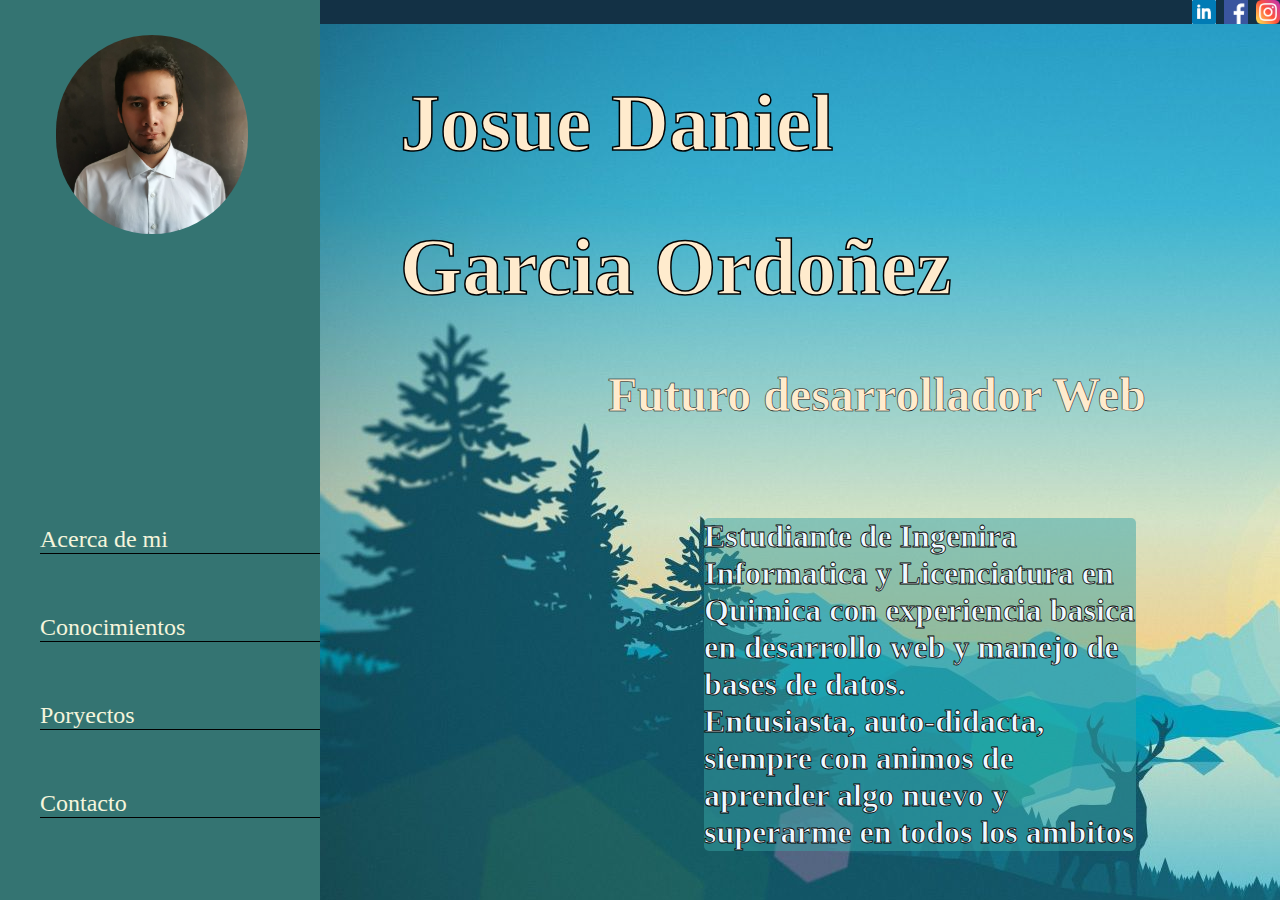
<file: index.html>
<!DOCTYPE html>
<html lang="en">
  <head>
    <meta charset="UTF-8" />
    <meta http-equiv="X-UA-Compatible" content="IE=edge" />
    <meta name="viewport" content="width=device-width, initial-scale=1.0" />
    <title>Document</title>
    <link rel="stylesheet" href="styles.css" />
  </head>
  <body>
    <div class="contenedor">
      <div class="header">
        <a
          href="https://www.linkedin.com/in/josue-daniel-garcia-ordo%C3%B1ez-71b748221/"
        >
          <img src="linkedin.png" alt="linkedin" class="icono"
        /></a>
        <a href="https://www.facebook.com/josue.garciaordonez">
          <img src="facebookicon.png" alt="facebook" class="icono"
        /></a>
        <a href="https://www.instagram.com/joshgarcia01/?hl=es-la">
          <img src="instagram.png" alt="instagram" class="icono"
        /></a>
      </div>
      <div class="sidebar">
        <div class="espacio-imagen">
          <img src="fp.jpeg" alt="foto perfil" class="imagen" />
        </div>
        <div class="espacio-lista">
          <ul class="lista">
            <li class="item-lista">
              <a class="enlace" href="index.html"> Acerca de mi </a>
            </li>
            <li class="item-lista">
              <a href="habilidades.html" class="enlace"> Conocimientos </a>
            </li>
            <li class="item-lista">
              <a href="trabajos.html" class="enlace"> Poryectos </a>
            </li>
            <li class="item-lista">
              <a href="contacto.html" class="enlace"> Contacto </a>
            </li>
          </ul>
        </div>
      </div>
      <div class="cuerpo">
        <div class="Saludo">
          <h1 class="letras1">Josue Daniel </h1>
          <h1 class="letras2"">Garcia Ordoñez </h1>
          <h1 class="letras3"> Futuro desarrollador Web </h1>
          <div class="cuadro-texto1"><h3 class="mi-info">Estudiante de Ingenira Informatica y Licenciatura en Quimica con experiencia basica en desarrollo web y manejo de bases de datos. <br> 
            Entusiasta, auto-didacta, siempre con animos de aprender algo nuevo y superarme en todos los ambitos </h3>
          </div>

        </div>
      </div>
    </div>
  </body>
</html>
</file>
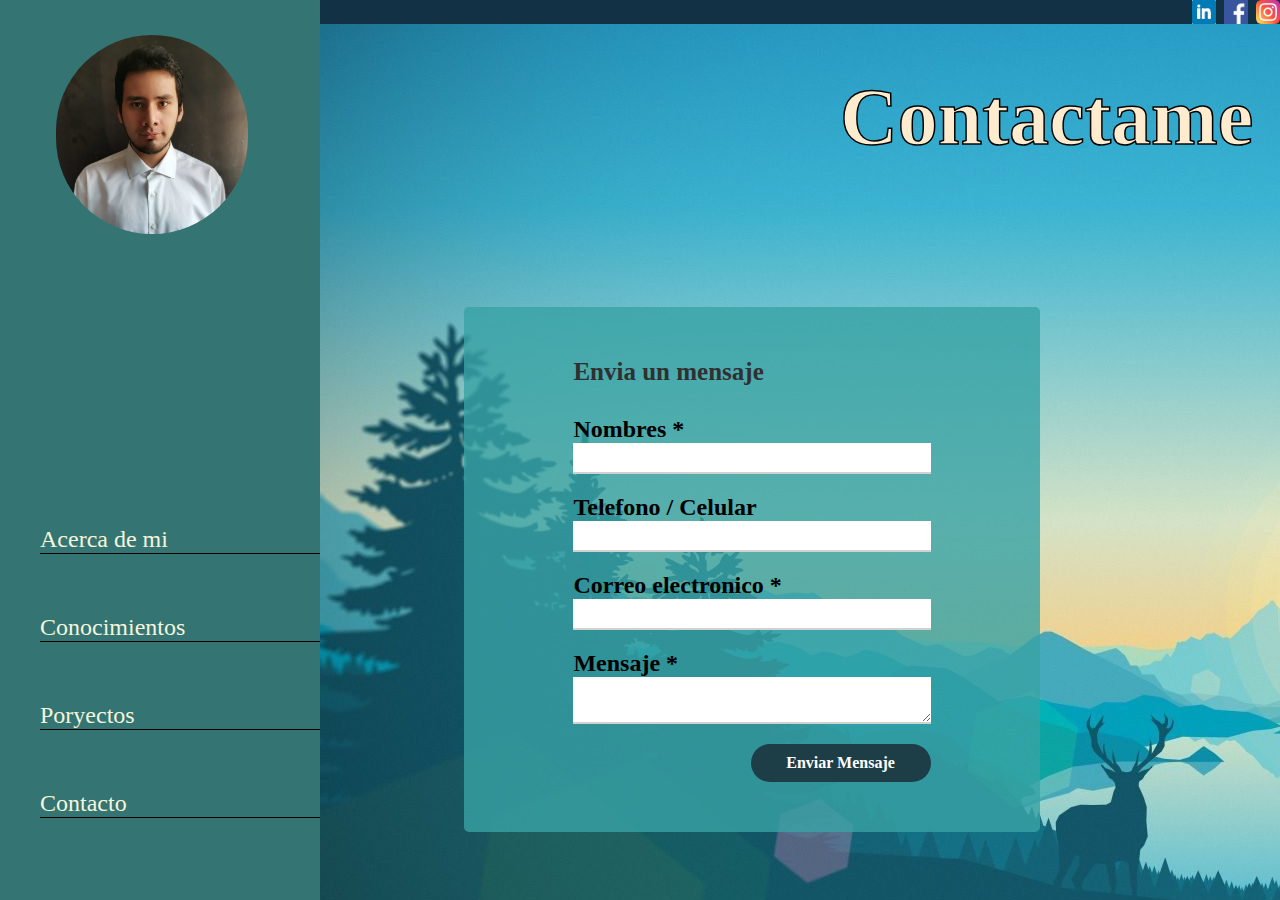
<file: contacto.html>
<!DOCTYPE html>
<html lang="en">
  <head>
    <meta charset="UTF-8" />
    <meta http-equiv="X-UA-Compatible" content="IE=edge" />
    <meta name="viewport" content="width=device-width, initial-scale=1.0" />
    <title>Document</title>
    <link rel="stylesheet" href="styles.css" />
  </head>
  <body>
    <div class="contenedor">
      <div class="header">
        <a
          href="https://www.linkedin.com/in/josue-daniel-garcia-ordo%C3%B1ez-71b748221/"
        >
          <img src="linkedin.png" alt="linkedin" class="icono"
        /></a>
        <a href="https://www.facebook.com/josue.garciaordonez">
          <img src="facebookicon.png" alt="facebook" class="icono"
        /></a>
        <a href="https://www.instagram.com/joshgarcia01/?hl=es-la">
          <img src="instagram.png" alt="instagram" class="icono"
        /></a>
      </div>
      <div class="sidebar">
        <div class="espacio-imagen">
          <img src="fp.jpeg" alt="foto perfil" class="imagen" />
        </div>
        <div class="espacio-lista">
          <ul class="lista">
            <li class="item-lista">
              <a class="enlace" href="index.html"> Acerca de mi </a>
            </li>
            <li class="item-lista">
              <a href="habilidades.html" class="enlace"> Conocimientos </a>
            </li>
            <li class="item-lista">
              <a href="trabajos.html" class="enlace"> Poryectos </a>
            </li>
            <li class="item-lista">
              <a href="contacto.html" class="enlace"> Contacto </a>
            </li>
          </ul>
        </div>
      </div>
      <div class="cuerpo">
        <div class="mensaje-formulario">
          <h1 class="texto-formulario">Contactame</h1>
        </div>
        <div class="cuadro-formulario">
          <form action="" class="form_contact">
            <h2 class="titulo1form">Envia un mensaje</h2>
            <div class="user_info">
              <label for="names">Nombres *</label>
              <input type="text" id="names" />

              <label for="phone">Telefono / Celular</label>
              <input type="text" id="phone" />

              <label for="email">Correo electronico *</label>
              <input type="text" id="email" />

              <label for="mensaje">Mensaje *</label>
              <textarea id="mensaje"></textarea>

              <input type="button" value="Enviar Mensaje" id="btnSend" />
            </div>
          </form>
        </div>
      </div>
    </div>
  </body>
</html>
</file>
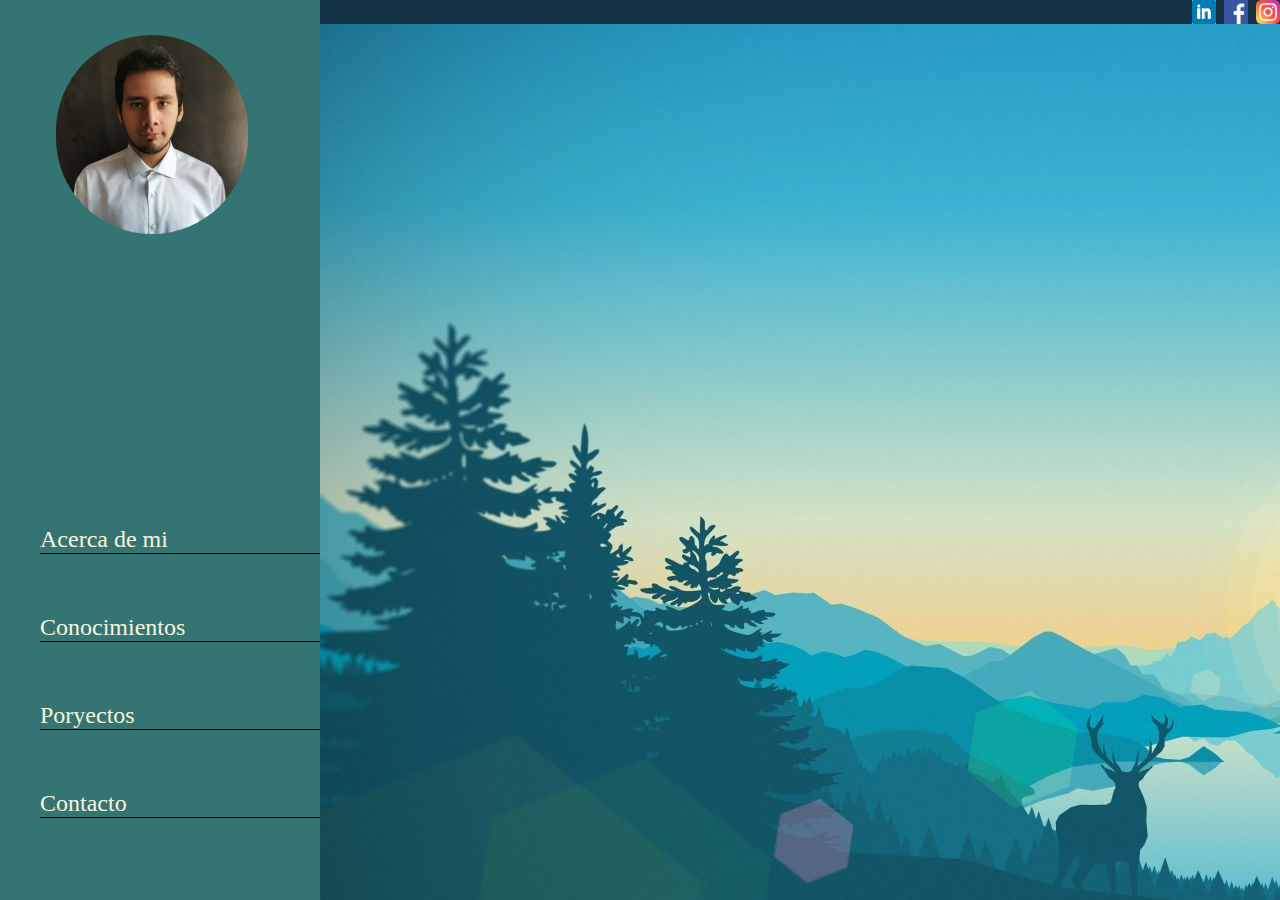
<file: habilidades.html>
<!DOCTYPE html>
<html lang="en">
  <head>
    <meta charset="UTF-8" />
    <meta http-equiv="X-UA-Compatible" content="IE=edge" />
    <meta name="viewport" content="width=device-width, initial-scale=1.0" />
    <title>Document</title>
    <link rel="stylesheet" href="styles.css" />
  </head>
  <body>
    <div class="contenedor">
      <div class="header">
        <a
          href="https://www.linkedin.com/in/josue-daniel-garcia-ordo%C3%B1ez-71b748221/"
        >
          <img src="linkedin.png" alt="linkedin" class="icono"
        /></a>
        <a href="https://www.facebook.com/josue.garciaordonez">
          <img src="facebookicon.png" alt="facebook" class="icono"
        /></a>
        <a href="https://www.instagram.com/joshgarcia01/?hl=es-la">
          <img src="instagram.png" alt="instagram" class="icono"
        /></a>
      </div>
      <div class="sidebar">
        <div class="espacio-imagen">
          <img src="fp.jpeg" alt="foto perfil" class="imagen" />
        </div>
        <div class="espacio-lista">
          <ul class="lista">
            <li class="item-lista">
              <a class="enlace" href="index.html"> Acerca de mi </a>
            </li>
            <li class="item-lista">
              <a href="habilidades.html" class="enlace"> Conocimientos </a>
            </li>
            <li class="item-lista">
              <a href="trabajos.html" class="enlace"> Poryectos </a>
            </li>
            <li class="item-lista">
              <a href="contacto.html" class="enlace"> Contacto </a>
            </li>
          </ul>
        </div>
      </div>
      <div class="cuerpo"></div>
    </div>
  </body>
</html>
</file>
<file: styles.css>
body, html {
    height: 100vh;

}

body{
    margin: 0;
}

.contenedor {
    height: 100vh;
    
    margin: 0;
    font-size: 16px;
    display: grid;
    grid-template-columns: 20em auto;
    grid-template-rows: 1.5em auto;
    grid-template-areas: 
    "sidebar header"
    "sidebar cuerpo";
}

.header{
    grid-area: header;
    background-color: #133145;
    height: 1.5em;
    display: flex;
    flex-direction: row;
    justify-content: end;
    
}

.sidebar{
    grid-area: sidebar;
    background-color: #347472;
    min-height: 20em;
}
    


.cuerpo{
    grid-area: cuerpo;
    background-image: url(paisaje6.jpg);
    
}

.enlace{
    text-decoration: none;
    color:beige;
}

.lista {
    list-style-type: none;
    margin-top: 90%;
    
    

}

.imagen{
    margin-top: 35px;
    margin-left: 3.5em;
    width: 192px;
    height: auto;
    border-radius: 150px;
    
    
}

.item-lista{
    font-size: x-large;
    margin-top: 60px;
    border-bottom: 1px solid black
    
}

.icono{
    height: 1.5em;
    width: auto;
    padding-left: 0.5em;
}

.letras1{
    color: blanchedalmond;
    font-size: 5rem;
    text-align: left;
    margin-left: 1em;
    -webkit-text-stroke: 1.5px black ;
}

.letras2{
    color:blanchedalmond;
    font-size: 5em;
    text-align: left;
    margin-left: 1em ;
    -webkit-text-stroke: 1.5px black ;
}

.letras3{
    color:blanchedalmond;
    text-align: left;
    margin-left: 6em;
    font-size: 3em;
    -webkit-text-stroke: 0.5px black ;
}

.mi-info{
    color:aliceblue;
    -webkit-text-stroke: 0.8px black ;
    font-size: 2em;

}

.cuadro-texto1{
    width:45%;
    height: fit-content;
    background-color: rgba(56, 163, 165, 0.5) ;
    border-radius: 5px;
    text-align: left;
    margin-left: 40%;
    margin-top: 10%;
}

form.form_contact{
    width: 62%;
    padding: 30px 40px;
}

form.form_contact h2{
	font-size: 25px;
	font-weight: 600;
	color: #303030;
	margin-bottom: 30px;
}

form.form_contact .user_info{
    display: flex;
    flex-direction: column;
}

form.form_contact label{
    font-weight: 600;
}

form.form_contact input,
form.form_contact textarea{
    width: 100%;
    padding: 8px 0px 5px;
    margin-bottom: 20px;

    border: none;
    border-bottom: 2px solid #D1D1D1;

    font-family: 'Open sans';
	color: #5A5A5A;
	font-size: 14px;
	font-weight: 400;
}

form.form_contact textarea{
    max-width: 100%;
    min-width: 100%;
    max-height: 90px;
}

form.form_contact input[type="button"]{
    width: 180px;
	background: #1e3e47;
	padding: 10px;
	border: none;
	border-radius: 25px;

    align-self: flex-end;

    color: #fff;
	font-family: 'Open sans';
	font-size: 16px;
	font-weight: 600;
	cursor: pointer;
}

form.form_contact input[type="button"]:hover{
    background:#75c2d9;
    color:#1e3e47 ;
}

.cuadro-formulario{
    background-color: rgba(56, 163, 165, 0.8) ;
    color:black;
    font-size: 1.5em;
    border-radius: 5px;
    margin-top: 15%;
    width: 60%;
    margin-left: 15%;
    display: flex;
    justify-content: center;
    
}


.texto-formulario{
    color:blanchedalmond;
    font-size: 5em;
    margin-top: 5%;
    margin-left: 6.5em;
    -webkit-text-stroke: 1.5px black ;
}
@media (max-width:700px){
   .contenedor{
    height: 100vh;
    margin: 0;
    font-size: 16px;
    display: grid;
    grid-template-columns:auto;
    grid-template-rows: auto;
    grid-template-areas: 
    "header header "
    "sidebar sidebar"
    "cuerpo cuerpo"
    ;
   }
   
   .sidebar{
       align-items: center;
       max-height: 16em;
       display: flex;
       flex-direction:row;
       justify-content: flex-start;
    }


    .item-lista{
        margin-top: 0;
    }
    
    .cuerpo{
        grid-area: cuerpo;
        background-image: url(paisaje6.jpg);
        
    }

    .header{
        max-height: 5em;
        
    }

    .cuadro-texto1{
        width: 55%;
    }
    
    .mi-info{
        font-size: 1.5em;
    }

    .letras3{
        margin-left: 5em ;
        font-size: 2em;
    }

    .letras1,.letras2{
        font-size: 3em;
    }
    .texto-formulario{
        margin-left: 1em;
    }
}
</file>
